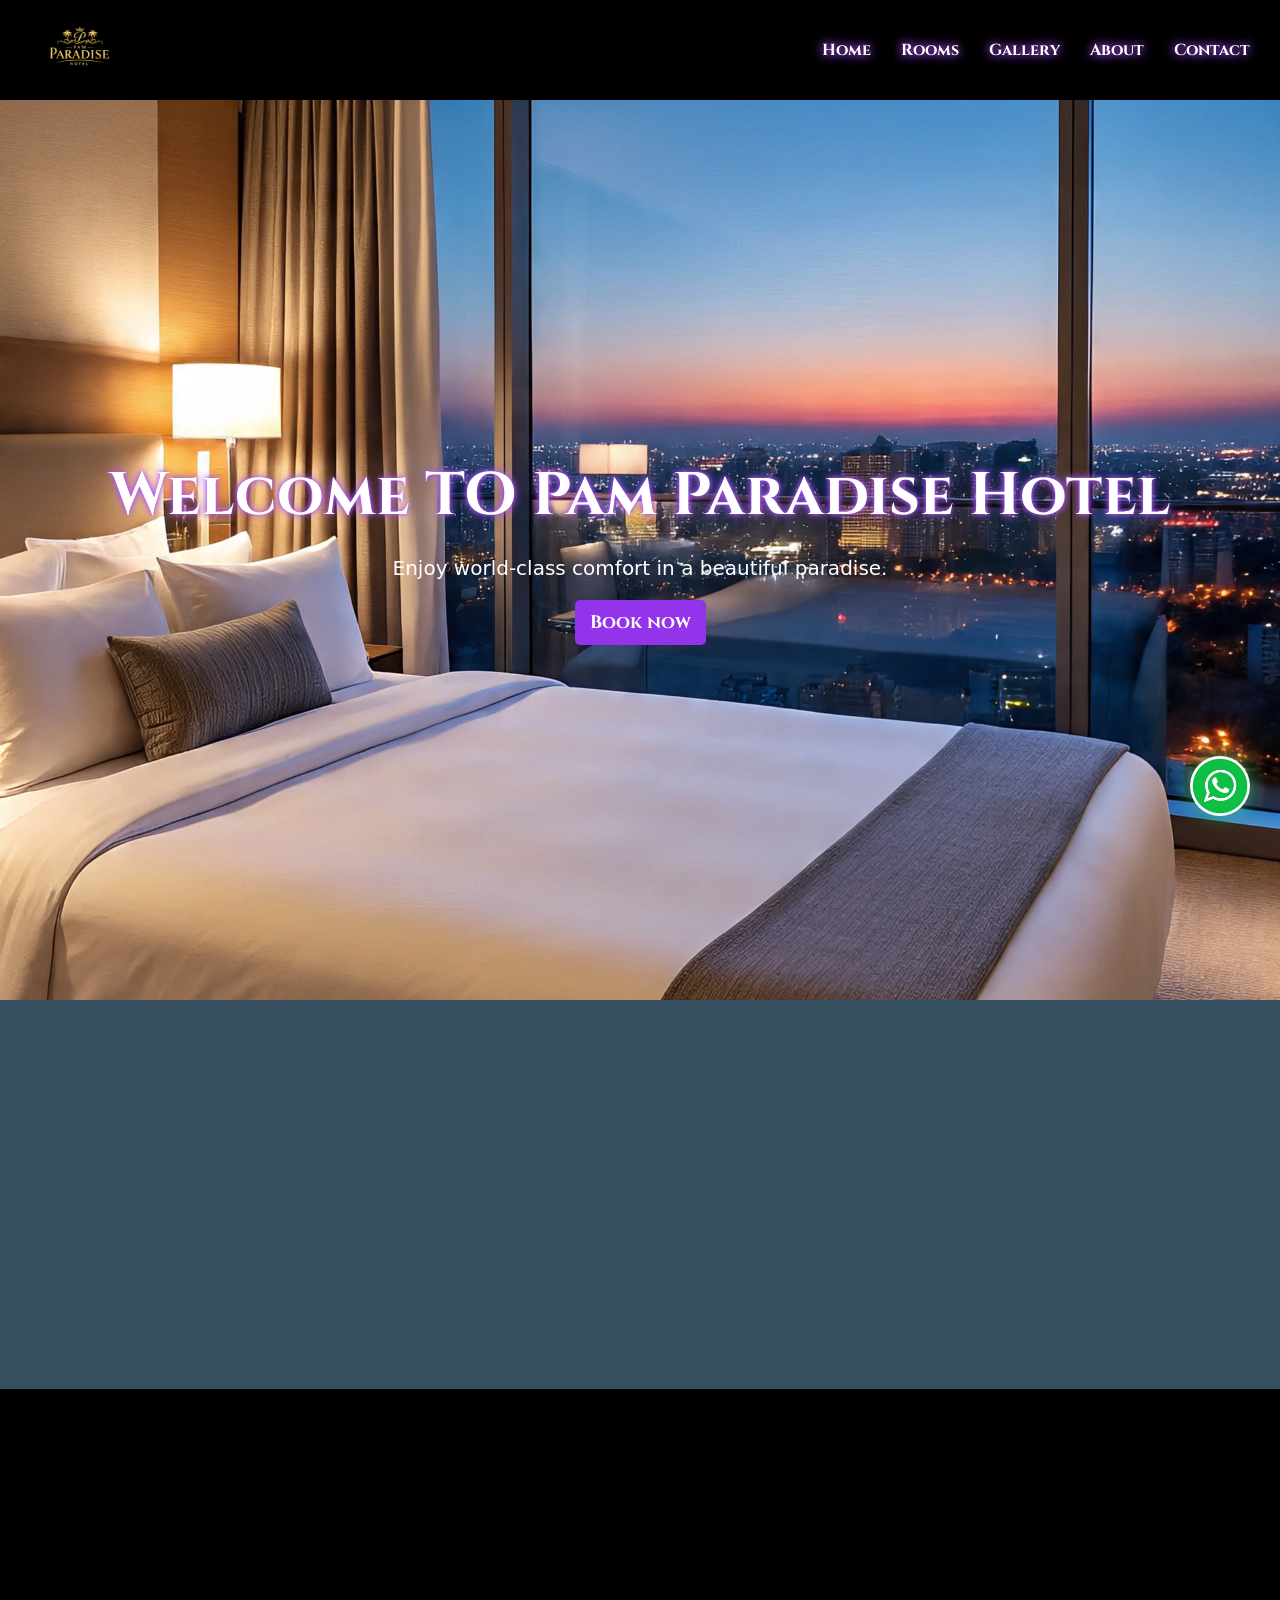
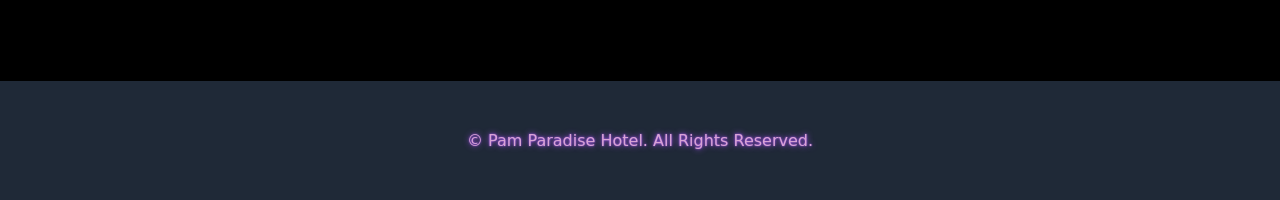
<file: index.html>
<!DOCTYPE html>
<html lang="en">
<head>
    <meta charset="UTF-8">
    <meta name="viewport" content="width=device-width, initial-scale=1.0">
    <title>Pam Paradise Hotel</title>
    <link rel="preconnect" href="https://fonts.googleapis.com">
<link rel="preconnect" href="https://fonts.gstatic.com" crossorigin>
<link href="https://fonts.googleapis.com/css2?family=Cinzel:wght@400..900&family=Cormorant:ital,wght@0,300..700;1,300..700&family=Jost:ital,wght@0,100..900;1,100..900&family=Outfit:wght@100..900&family=Poppins:ital,wght@0,100;0,200;0,300;0,400;0,500;0,600;0,700;0,800;0,900;1,100;1,200;1,300;1,400;1,500;1,600;1,700;1,800;1,900&family=Rubik:ital,wght@0,300..900;1,300..900&display=swap" rel="stylesheet">
<link href='https://unpkg.com/boxicons@2.1.4/css/boxicons.min.css' rel='stylesheet'>
    <link rel="stylesheet" href="style.css">
    <link href="https://unpkg.com/aos@2.3.1/dist/aos.css" rel="stylesheet">
</head>
<body>
    <header>
        <div class="logo">
            <img src="./Asset/logo.PNG" alt="">
        </div>
        <nav id="navbar">
            <ul>
                <li><a href="index.html">Home</a></li>
                <li><a href="room.html">Rooms</a></li>
                <li><a href="gallery.html">Gallery</a></li>
                <li><a href="about.html">About</a></li>
                <li><a href="contact.html">Contact</a></li>
            </ul>
        </nav>
        <div class="menu-btn" id="menuBtn">☰</div>
    </header>
    <div class="backgroundimage">
        <div class="backgroundtext">
            <h1>Welcome TO Pam Paradise Hotel</h1>
            <P>Enjoy world-class comfort in a beautiful paradise.</P>
            <a href="room.html#main">Book now</a>
        </div>
    </div>
    <section>
        <h2 data-aos="fade-up">Our Services</h2>
        <div class="section">
            <div class="services" data-aos="flip-up">
                <h3>luxury Rooms</h3>
                <p>Experience premium comfort with elegant rooms, modern interiors, and peaceful relaxation.</p>
            </div>
            <div class="services" data-aos="flip-up">
                <h3>Restaurant</h3>
                <p>Enjoy delicious local and international meals  prepared by professional chefs.</p>
            </div>
            <div class="services" data-aos="flip-up">
                <h3>Spa & Wellness</h3>
                <p>Refresh your body and mind with luxury spa treatments and Wellness services.</p>
            </div>
            <div class="services" data-aos="flip-up">
                <h3>24/7 Guest Support</h3>
                <p>Our team is available 24/7 to ensure a smooth and comfortable hotel experience.</p>
            </div>
        </div>
    </section>
    <footer>
        <div class="divfooter" data-aos="fade-up">
            <div class="footer1">
                <h3>Quick Links</h3>
                <ul>
                    <li><a href="index.html">Home</a></li>
                    <li><a href="room.html">Rooms</a></li>
                    <li><a href="gallery.html">Gallery</a></li>
                    <li><a href="about.html">About</a></li>
                    <li><a href="contact.html">Contact</a></li>
                </ul>
            </div>
            <div class="footer2">
                <h3>Contact Us</h3>
                <ul>
                    <li>Email: <span>fataiqoweeypamilerin</span></li>
                    <li>Phone: <a href="tel:+2348165803719">+234 816 580 3719</a></li>
                    <li>Open 24/7 &bullet; Always at your service</li>
                </ul>
            </div>
        </div>
        <div class="divfooter2">
            <p>© Pam Paradise Hotel. All Rights Reserved.</p>
        </div>
    </footer>

    <a href="https://wa.me/234816580" target="_blank" class="whatsapp-btn" id="whatsapp-btn">
        <img src="./Asset/whatsapp icon.jpg" alt="">
    </a>    

    <script src="https://unpkg.com/aos@2.3.1/dist/aos.js"></script>
    <script>
    AOS.init();
    </script>

    <script src="script.js"></script>
</body>
</html>
</file>
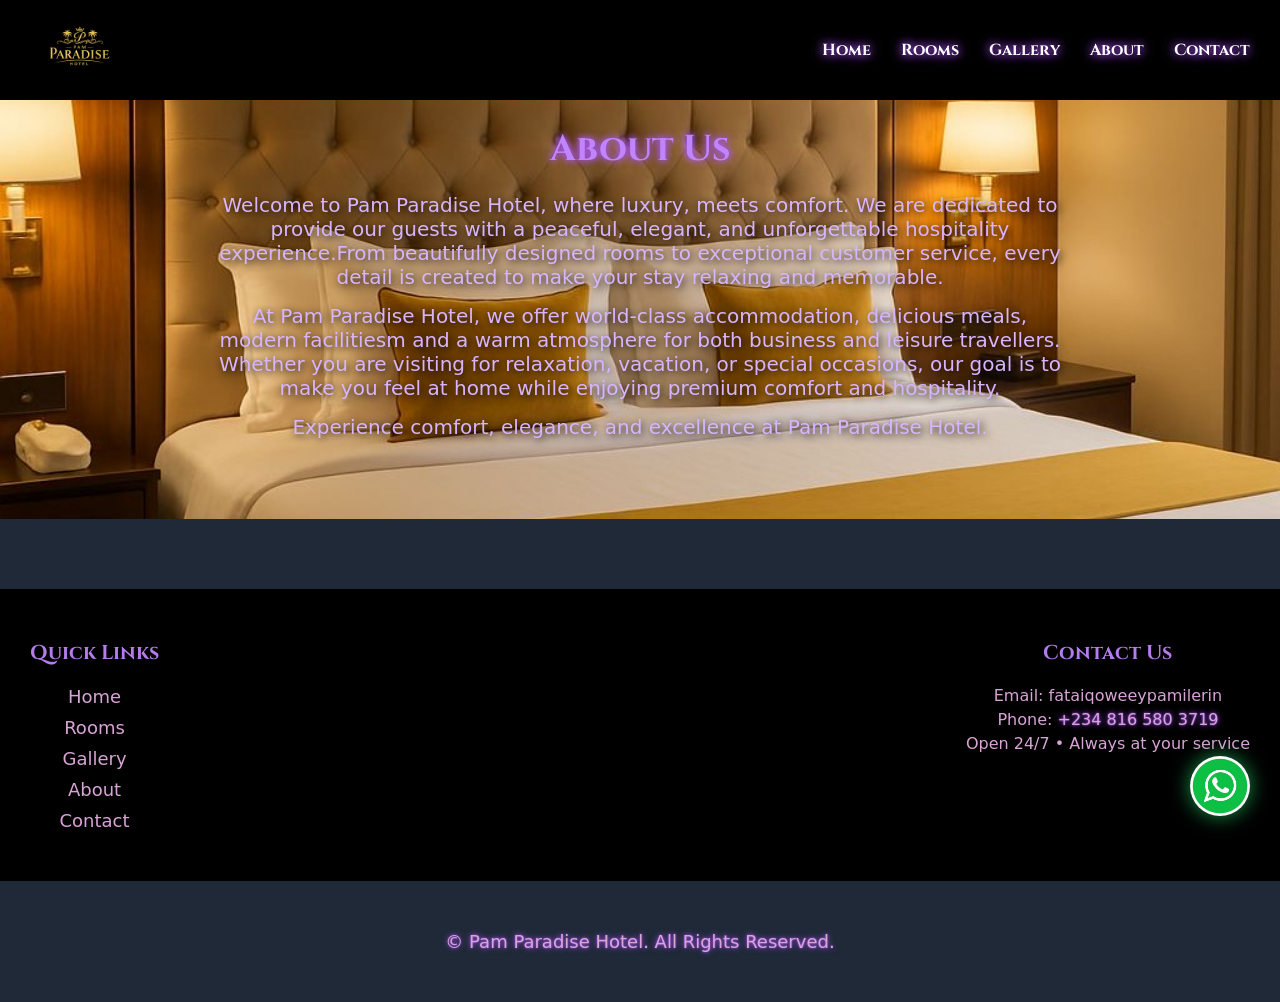
<file: about.html>
<!DOCTYPE html>
<html lang="en">
<head>
    <meta charset="UTF-8">
    <meta name="viewport" content="width=device-width, initial-scale=1.0">
    <title>Pam Paradise Hotel</title>
        <link rel="preconnect" href="https://fonts.googleapis.com">
<link rel="preconnect" href="https://fonts.gstatic.com" crossorigin>
<link href="https://fonts.googleapis.com/css2?family=Cinzel:wght@400..900&family=Cormorant:ital,wght@0,300..700;1,300..700&family=Jost:ital,wght@0,100..900;1,100..900&family=Outfit:wght@100..900&family=Poppins:ital,wght@0,100;0,200;0,300;0,400;0,500;0,600;0,700;0,800;0,900;1,100;1,200;1,300;1,400;1,500;1,600;1,700;1,800;1,900&family=Rubik:ital,wght@0,300..900;1,300..900&display=swap" rel="stylesheet">
<link href='https://unpkg.com/boxicons@2.1.4/css/boxicons.min.css' rel='stylesheet'>
    <link rel="stylesheet" href="about.css">
    <link href="https://unpkg.com/aos@2.3.1/dist/aos.css" rel="stylesheet">
</head>
<body>
    <header>
        <div class="logo">
            <img src="./Asset/logo.PNG" alt="">
        </div>
        <nav id="navbar">
            <ul>
                <li><a href="index.html">Home</a></li>
                <li><a href="room.html">Rooms</a></li>
                <li><a href="gallery.html">Gallery</a></li>
                <li><a href="about.html">About</a></li>
                <li><a href="contact.html">Contact</a></li>
            </ul>
        </nav>
        <div class="menu-btn" id="menuBtn">☰</div>
    </header>
    <main>
        <div class="backgroundimageabout">
            <h2>About Us</h2>
            <div class="paragraph">
                <p class="paragraph1">
                    Welcome to Pam Paradise Hotel, where luxury, meets comfort.
                    We are dedicated to provide our guests with a peaceful, elegant, and unforgettable hospitality experience.From beautifully designed rooms
                    to exceptional customer service, every detail is created to make your stay relaxing and memorable.
                </p>
                <p class="paragraph2">
                    At Pam Paradise Hotel, we offer world-class accommodation, delicious meals, modern facilitiesm and a warm atmosphere for both
                    business and leisure travellers. Whether you are visiting for relaxation, vacation, or special occasions, our goal  is to make 
                    you feel at home while enjoying premium comfort and hospitality.
                </p>
                <p class="paragraph3">
                    Experience comfort, elegance, and excellence at Pam Paradise Hotel.
                </p>
            </div>   
        </div>
    </main>
        <footer>
        <div class="divfooter" data-aos="fade-up">
            <div class="footer1">
                <h3>Quick Links</h3>
                <ul>
                    <li><a href="index.html">Home</a></li>
                    <li><a href="room.html">Rooms</a></li>
                    <li><a href="gallery.html">Gallery</a></li>
                    <li><a href="about.html">About</a></li>
                    <li><a href="contact.html">Contact</a></li>
                </ul>
            </div>
            <div class="footer2">
                <h3>Contact Us</h3>
                <ul>
                    <li>Email: <span>fataiqoweeypamilerin</span></li>
                    <li>Phone: <a href="tel:+2348165803719">+234 816 580 3719</a></li>
                    <li>Open 24/7 &bullet; Always at your service</li>
                </ul>
            </div>
        </div>
        <div class="divfooter2">
            <p>© Pam Paradise Hotel. All Rights Reserved.</p>
        </div>
    </footer>

    <a href="https://wa.me/2348165803719" target="_blank" class="whatsapp-btn" id="whatsapp-btn">
        <img src="./Asset/whatsapp icon.jpg" alt="">
    </a>

    <script src="https://unpkg.com/aos@2.3.1/dist/aos.js"></script>
    <script>
    AOS.init();
    </script>

    <script src="script.js"></script>
</body>
</html>
</file>
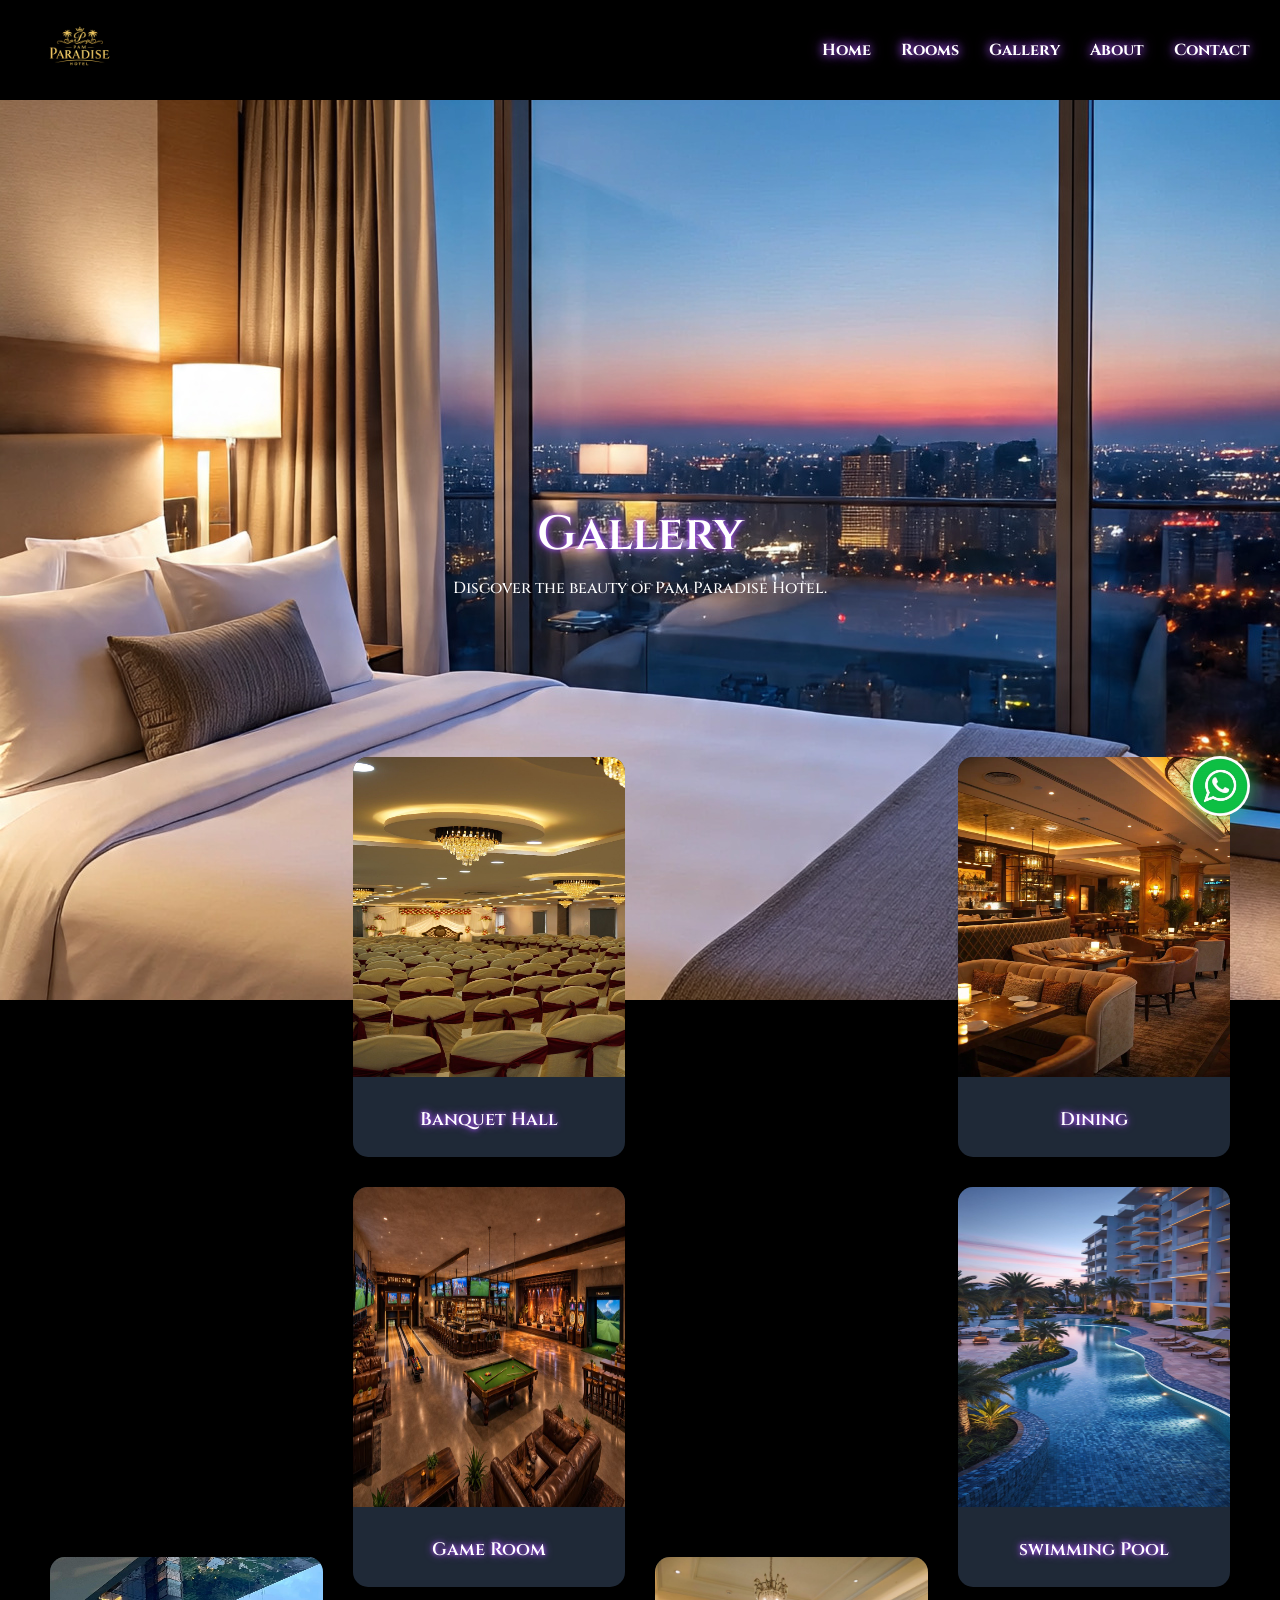
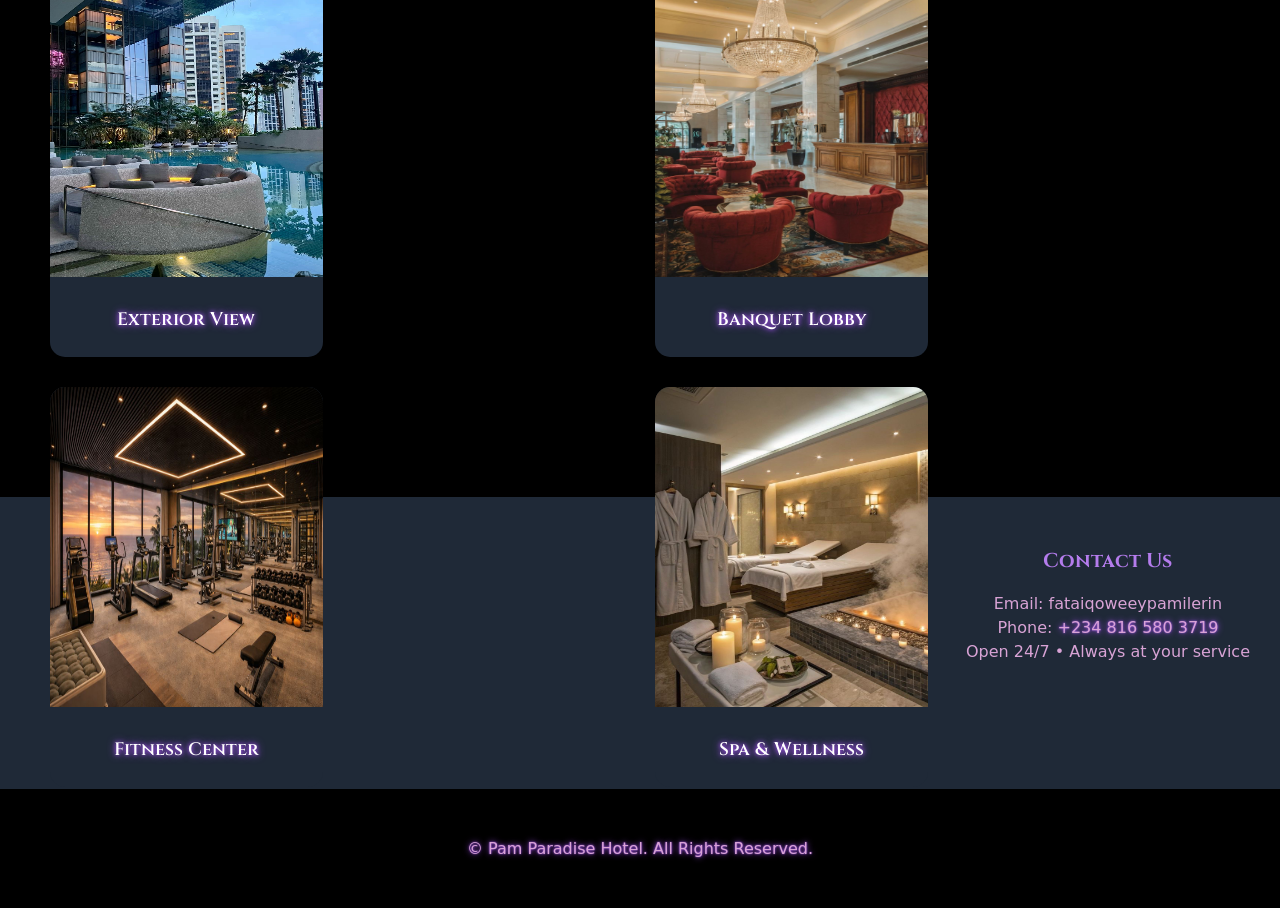
<file: gallery.html>
<!DOCTYPE html>
<html lang="en">
<head>
    <meta charset="UTF-8">
    <meta name="viewport" content="width=device-width, initial-scale=1.0">
    <title>Pam Paradise Hotel </title>
        <link rel="preconnect" href="https://fonts.googleapis.com">
<link rel="preconnect" href="https://fonts.gstatic.com" crossorigin>
<link href="https://fonts.googleapis.com/css2?family=Cinzel:wght@400..900&family=Cormorant:ital,wght@0,300..700;1,300..700&family=Jost:ital,wght@0,100..900;1,100..900&family=Outfit:wght@100..900&family=Poppins:ital,wght@0,100;0,200;0,300;0,400;0,500;0,600;0,700;0,800;0,900;1,100;1,200;1,300;1,400;1,500;1,600;1,700;1,800;1,900&family=Rubik:ital,wght@0,300..900;1,300..900&display=swap" rel="stylesheet">
<link href='https://unpkg.com/boxicons@2.1.4/css/boxicons.min.css' rel='stylesheet'>
    <link rel="stylesheet" href="gallery.css">
    <link href="https://unpkg.com/aos@2.3.1/dist/aos.css" rel="stylesheet">
</head>
<body>
    <header>
        <div class="logo">
            <img src="./Asset/logo.PNG" alt="">
        </div>
        <nav id="navbar">
            <ul>
                <li><a href="index.html">Home</a></li>
                <li><a href="room.html">Rooms</a></li>
                <li><a href="gallery.html">Gallery</a></li>
                <li><a href="about.html">About</a></li>
                <li><a href="contact.htmlq">Contact</a></li>
            </ul>
        </nav>
        <div class="menu-btn" id="menuBtn">☰</div>
    </header>
    <div class="backgroundimage">
        <div class="backgroundtext">
            <h1>Gallery</h1>
            <P>Discover the beauty of Pam Paradise Hotel.</P>
        </div>
    </div>
    <main>
        <h2 data-aos="fade-up">Our Gallery</h2>
        <div class="section">
            <div class="gallery" data-aos="slide-up" data-aos-duration="2000">
                <div class="gallery-img">
                    <img src="./Asset/EXTERIOR VIEW.JPG" alt="">
                </div>
                <h3>Exterior View</h3>
            </div>
            <div class="gallery" data-aos="slide-down" data-aos-duration="2000">
                <div class="gallery-img">
                    <img src="./Asset/BANQUET HALL.JPG" alt="">
                </div>
                <h3>Banquet Hall</h3>
            </div>
            <div class="gallery" data-aos="slide-up" data-aos-duration="2000">
                <div class="gallery-img">
                    <img src="./Asset/BANQUET LOBBY.JPG" alt="">
                </div>
                <h3>Banquet Lobby</h3>
            </div>
            <div class="gallery" data-aos="slide-down" data-aos-duration="2000">
                <div class="gallery-img">
                    <img src="./Asset/DINING.JPG" alt="">
                </div>
                <h3>Dining</h3>
            </div>
            <div class="gallery" data-aos="slide-up" data-aos-duration="2000">
                <div class="gallery-img">
                    <img src="./Asset/FITNESS CENTER.JPG" alt="">
                </div>
                <h3>Fitness Center</h3>
            </div>
            <div class="gallery" data-aos="slide-down" data-aos-duration="2000">
                <div class="gallery-img">
                    <img src="./Asset/GAME ROOM.JPG" alt="">
                </div>
                <h3>Game Room</h3>
            </div>
            <div class="gallery" data-aos="slide-up" data-aos-duration="2000">
                <div class="gallery-img">
                    <img src="./Asset/RELAXING SPA.JPG" alt="">
                </div>
                <h3>Spa & Wellness</h3>
            </div>
            <div class="gallery" data-aos="slide-down" data-aos-duration="2000">
                <div class="gallery-img">
                    <img src="./Asset/swimming pool.jpg" alt="">
                </div>
                <h3>swimming Pool</h3>
            </div>                                                
        </div>
    </main>
    <footer>
        <div class="divfooter">
            <div class="footer1" data-aos="fade-up">
                <h3>Quick Links</h3>
                <ul>
                    <li><a href="index.html">Home</a></li>
                    <li><a href="room.html">Rooms</a></li>
                    <li><a href="gallery.html">Gallery</a></li>
                    <li><a href="about.html">About</a></li>
                    <li><a href="contact.html">Contact</a></li>
                </ul>
            </div>
            <div class="footer2">
                <h3>Contact Us</h3>
                <ul>
                    <li>Email: <span>fataiqoweeypamilerin</span></li>
                    <li>Phone: <a href="tel:+2348165803719">+234 816 580 3719</a></li>
                    <li>Open 24/7 &bullet; Always at your service</li>
                </ul>
            </div>
        </div>
        <div class="divfooter2">
            <p>© Pam Paradise Hotel. All Rights Reserved.</p>
        </div>
    </footer>

    <a href="https://wa.me/2348165803719" target="_blank" class="whatsapp-btn" id="whatsapp-btn">
        <img src="./Asset/whatsapp icon.jpg" alt="">
    </a>    

    <script src="https://unpkg.com/aos@2.3.1/dist/aos.js"></script>
    <script>
    AOS.init();
    </script>

    <script src="script.js"></script>    
    
</body>
</html>
</file>
<file: style.css>
*{
    padding: 0;
    margin: 0;
    box-sizing: border-box;
    list-style: none;
    text-decoration: none;
}
body{
    overflow-X: hidden;
    background: black;
    cursor: pointer;
}
header{
    height: 100px;
    width: 100%;
    display: flex;
    align-items: center;
    justify-content: space-between;
    background-color: black;
    padding: 0 30px;
    position: sticky;
    top: 0;
    z-index: 2;
}
button{
    padding: 5px 10px;
    border-radius: 10px;
    border: none;
    font-size: 30px;
}
nav ul{
    display: flex;
    gap: 30px;
    color: white;
    font-family: "Cinzel", serif;
    font-size: 16px;
    font-weight: 700;
    color: rgb(255, 255, 255);
    text-shadow: 0 0 8px #a855f7,0 0 14px #a855f7;
}
ul li a{
    color: white;
    position: relative;
    transition: 0.4s;
}
ul li a::after{
    content: "";
    position: absolute;
    left: 0;
    top: 22px;
    width: 100%;
    height: 2px;
    background: #a855f7;
    transform: scaleX(0);
    transform-origin: left;
    transition: 0.4s;
}
ul li a:hover{
    color: #a855f7;
}
ul li a:hover::after{
    transform: scaleX(1);
}
.logo{
    height: 100px;
}
.logo img{
    height: 100%;
}
.menu-btn{
    display: none;
    color:  rgb(147,51,234);
    font-size: 35px;
}
.backgroundimage{
    height: 100dvh;
    width: 100dvw;
    background-image: url(./Asset/Background\ image.jpg);
    background-size: cover;
    background-position: center;
    align-content: center;
    animation: image 20s ease-in-out infinite;
}
@keyframes image{
    0%{
        background-image: url(./Asset/Background\ image.jpg);
    }
    25%{
        background-image: url(./Asset/Background\ image2.jpg);
    }
    50%{
        background-image: url(./Asset/Background\ image3.jpg);
    }
    75%{
        background-image: url(./Asset/Background\ image4.jpg);
    }
    100%{
        background-image: url(./Asset/Background\ image.jpg);
    }
}
.backgroundtext{
    display: flex;
    gap: 20px;
    flex-direction: column;
    justify-content: center;
    align-items: center;
    color: white;
    text-align: center;
}
.backgroundtext h1{
    font-family: "Cinzel", serif;
    font-size: 60px;
    font-weight: 700;
    text-shadow: 0 0 4px #a855f7,0 0 8px #a855f7;
    text-align: center;
    padding: 0px 15px;
}
.backgroundimage p{
    font-family: ui-sans-serif, system-ui, sans-serif, "Apple Color Emoji", "Segoe UI Emoji", "Segoe UI Symbol", "Noto Color Emoji";
    font-size: 20px;
    font-weight: 400;
}
.backgroundimage a{
    font-family: "Cinzel", serif;
    font-size: 18px;
    font-weight: 700;
    background-color: rgb(147,51,234);
    border: none;
    color: white;
    padding: 10px 15px;
    border-radius: 5px;
}
section{
    font-family: ui-sans-serif, system-ui, sans-serif, "Apple Color Emoji", "Segoe UI Emoji", "Segoe UI Symbol", "Noto Color Emoji";
    display: flex;
    flex-direction: column;
    align-items: center;
    gap: 20px;
    padding: 50px 30px;
    background-color: #354f60;
}
section h2{
    font-family: "Cinzel", serif; 
    font-size: 40px;
    font-weight: 600;
    text-shadow: 0 0 4px #a855f7,0 0 8px #a855f7;
    color: white;
    text-align: center;
}
.section{
    display: flex;
    gap: 20px;
    width: 100%;
    text-align: center;
}
.services{
    width: 100%;
    display: flex;
    flex-direction: column;
    align-items: center;
    gap: 10px;
    box-shadow: 0 0 4px 2px  lightgray;
    padding: 50px 20px;
    border-radius: 10px;
    animation: gradient 3s linear infinite;
    background: linear-gradient(135deg, rgba(225, 255, 255, 0.12), rgba(255, 225, 225, 0.4));
    backdrop-filter: blur(5px);
}
.services p{
    font-weight: 500;
    font-size: 18px;
}
footer{
    background: black;
    font-family: ui-sans-serif, system-ui, sans-serif, "Apple Color Emoji", "Segoe UI Emoji", "Segoe UI Symbol", "Noto Color Emoji";
}
.divfooter{
    color: #d8a3d5;
    display: flex;
    justify-content: space-between;
    padding: 50px 30px;
    text-align: center;
    position: relative;
}
.divfooter h3{
    font-family: "Cinzel", serif;
    font-weight: 700;
    font-size: 20px;
    color: #b47cec;
}
.footer1, .footer2{
    display: flex;
    flex-direction: column;
    gap: 20px;
}
.footer1 ul{
    display: flex;
    flex-direction: column;
    gap: 10px;
}
.footer2 ul{
    display: flex;
    flex-direction: column;
    gap: 5px;
}
.footer1 ul li a{
    color: #d8a3d5;
    font-size: 18px;
}
.footer2 ul li a{
    color: #d8a3d5;
    text-shadow: 0 0 2px #a855f7,0 0 6px #a855f7;

}
.divfooter2{
    color: #d8a3d5;
    text-shadow: 0 0 2px #a855f7,0 0 6px #a855f7;
    background:  #1f2937;
    text-align: center;
    padding: 50px 30px;
    font-size: 16px;
}
.whatsapp-btn{
    position: fixed;
    bottom: 80px;
    right: 0;
    padding: 0px 30px;
}
.whatsapp-btn img{
    width: 60px;
    height: 60px;
    box-shadow: 0 0 20px rgba(37, 211, 102, 0.7);
    animation: pulse 1.5s infinite;
    background: none;
    border-radius: 50%;
}
@keyframes pulse{
    0%{
        transform: scale(1);
    }
    50%{
        transform: scale(1.1);
    }
    100%{
        transform: scale(1);
    }
}
@media (max-width: 768px) {
    .backgroundtext h1{
        font-size: 36px;
    }
    .menu-btn{
        display: block;
    }
    nav{
        position: absolute;
        top: 90px;
        left: 0;
        width: 100%;
        background: black;
        max-height: 0;
        overflow: hidden;
        transition: 0.5s ease;
    }
    nav.active{
        max-height: 500px;
    }
    nav ul{
        display: flex;
        flex-direction: column;
        width: 100%;
        padding: 30px 40px;
        gap: 20px;
    }
    .section{
        display: grid;
        grid-template-columns: auto auto;
    }
    section h2{
        font-size: 30px;
    }
}
@media (max-width: 600px) {
    .divfooter{
        display: grid;
        text-align: start;
        gap: 50px;
    }
}
@media (max-width: 500px) {
    .backgroundtext p{
        padding: 0px 20px;
    }
    .backgroundtext h1{
        padding: 0px 15px;
    }
    .section{
        display: grid;
        grid-template-columns: auto;
    }
    section h2{
        font-size: 30px;
    }
}
@media (max-width: 400px) {
    .backgroundtext h1{
        padding: 0px 20px;
    }
}
@media (max-width: 250px) {
    header{
        padding: 0px 10px;
    }
}
</file>
<file: about.css>
*{
    padding: 0;
    margin: 0;
    box-sizing: border-box;
    list-style: none;
    text-decoration: none;
}
body{
    background: black;
    cursor: pointer;
}
header{
    height: 100px;
    width: 100%;
    display: flex;
    align-items: center;
    justify-content: space-between;
    background-color: black;
    padding: 0 30px;
    position: sticky;
    top: 0;
    z-index: 2;
}
nav ul{
    display: flex;
    gap: 30px;
    color: white;
    font-family: "Cinzel", serif;
    font-size: 16px;
    font-weight: 700;
    color: rgb(255, 255, 255);
    text-shadow: 0 0 8px #a855f7,0 0 14px #a855f7;
}
ul li a{
    color: white;
    position: relative;
    transition: 0.4s;
}
ul li a::after{
    content: "";
    position: absolute;
    left: 0;
    top: 22px;
    width: 100%;
    height: 2px;
    background: #a855f7;
    transform: scaleX(0);
    transform-origin: left;
    transition: 0.4s;
}
ul li a:hover{
    color: #a855f7;
}
ul li a:hover::after{
    transform: scaleX(1);
}
.logo{
    height: 100px;
}
.logo img{
    height: 100%;
}
.menu-btn{
    display: none;
    color:  rgb(147,51,234);
    font-size: 35px;
}
main{
    background:  #1f2937;
    padding-bottom: 70px;
}
.backgroundimageabout{
    background-image: url(./Asset/IMG_2693.JPG);
    background-size: cover;
    background-position: center;
    background-repeat: no-repeat;
    background-color: #000000;
    padding: 25px 30px;
    padding-bottom: 80px;
    display: flex;
    flex-direction: column;
    gap: 20px;
    align-items: center;
    animation: image 20s ease-in-out infinite;
} 
@keyframes image{
    0%{
        background-image: url(./Asset/IMG_2693.JPG);
    }
    30%{
        background-image: url(./Asset/Background\ image4.jpg);
    }
    70%{
        background-image: url(./Asset/Background\ image2.jpg);
    }
    100%{
        background-image: url(./Asset/IMG_2693.JPG);
    }
}
.backgroundimageabout h2{
    text-align: center;
    color: #C084FC;
    font-family: "Cinzel", serif;
    font-size: 36px;
    font-weight: 700;
    text-shadow: 0 0 6px #a855f7,0 0 8px #a855f7;
}
.backgroundimageabout .paragraph{
    font-family: ui-sans-serif, system-ui, sans-serif, "Apple Color Emoji", "Segoe UI Emoji", "Segoe UI Symbol", "Noto Color Emoji";
    font-size: 20px;
    font-weight: 400;
    text-align: center;
    color: #D8B4FE;
    text-shadow: 2px 2px 8px rgba(0, 0, 0, 1);
    display: flex;
    align-items: center;
    flex-direction: column;
    gap: 15px;
    width: 70%;
}
footer{
    background: black;
    font-family: ui-sans-serif, system-ui, sans-serif, "Apple Color Emoji", "Segoe UI Emoji", "Segoe UI Symbol", "Noto Color Emoji";
}
.divfooter{
    color: #d8a3d5;
    display: flex;
    justify-content: space-between;
    padding: 50px 30px;
    text-align: center;
    position: relative;
}
.divfooter h3{
    font-family: "Cinzel", serif;
    font-weight: 700;
    font-size: 20px;
    color: #b47cec;
}
.footer1, .footer2{
    display: flex;
    flex-direction: column;
    gap: 20px;
}
.footer1 ul{
    display: flex;
    flex-direction: column;
    gap: 10px;
}
.footer2 ul{
    display: flex;
    flex-direction: column;
    gap: 5px;
}
.footer1 ul li a{
    color: #d8a3d5;
    font-size: 18px;
}
.footer2 ul li a{
    color: #d8a3d5;
    text-shadow: 0 0 2px #a855f7,0 0 6px #a855f7;
}
.divfooter2{
    color: #d8a3d5;
    text-shadow: 0 0 2px #a855f7,0 0 6px #a855f7;
    background:  #1f2937;
    text-align: center;
    padding: 50px 30px;
    font-size: 18px;
}
.whatsapp-btn{
    position: fixed;
    bottom: 80px;
    right: 0;
    padding: 0px 30px;
}
.whatsapp-btn img{
    width: 60px;
    height: 60px;
    box-shadow: 0 0 20px rgba(37, 211, 102, 0.7);
    animation: pulse 1.5s infinite;
    background: none;
    border-radius: 50%;
}
@keyframes pulse{
    0%{
        transform: scale(1);
    }
    50%{
        transform: scale(1.1);
    }
    100%{
        transform: scale(1);
    }
}
@media (max-width:1000px) {
    .backgroundimageabout .paragraph{
        width: 100%;
    }
}
@media (max-width: 768px) {
    .backgroundimageabout h2{
        font-size: 30px;
    }
    .backgroundimageabout .paragraph{
        font-size: 18px;
    }
    .menu-btn{
        display: block;
    }
    nav{
        position: absolute;
        top: 90px;
        left: 0;
        width: 100%;
        background: black;
        max-height: 0;
        overflow: hidden;
        transition: 0.5s ease;
    }
    nav.active{
        max-height: 500px;
    }
    nav ul{
        display: flex;
        flex-direction: column;
        width: 100%;
        padding: 30px 40px;
        gap: 20px;
    }
}
@media (max-width: 600px) {
    .divfooter{
        display: grid;
        text-align: start;
        gap: 50px;
    }
}
@media (max-width: 250px) {
    header{
        padding: 0px 10px;
    }
}
</file>
<file: gallery.css>
*{
    padding: 0;
    margin: 0;
    box-sizing: border-box;
    list-style: none;
    text-decoration: none;
}
body{
    overflow-X: hidden;
    background: black;
    cursor: pointer;
}
header{
    height: 100px;
    width: 100%;
    display: flex;
    align-items: center;
    justify-content: space-between;
    background-color: black;
    padding: 0 30px;
    position: sticky;
    top: 0;
    z-index: 2;
}
nav ul{
    display: flex;
    gap: 30px;
    color: white;
    font-family: "Cinzel", serif;
    font-size: 16px;
    font-weight: 700;
    color: rgb(255, 255, 255);
    text-shadow: 0 0 8px #a855f7,0 0 14px #a855f7;
}
ul li a{
    color: white;
    position: relative;
    transition: 0.4s;
}
ul li a::after{
    content: "";
    position: absolute;
    left: 0;
    top: 22px;
    width: 100%;
    height: 2px;
    background: #a855f7;
    transform: scaleX(0);
    transform-origin: left;
    transition: 0.4s;
}
ul li a:hover{
    color: #a855f7;
}
ul li a:hover::after{
    transform: scaleX(1);
}
.logo{
    height: 100px;
}
.logo img{
    height: 100%;
}
.menu-btn{
    display: none;
    color:  rgb(147,51,234);
    font-size: 35px;
}
.backgroundimage{
    height: 100dvh;
    width: 100dvw;
    background-image: url(./Asset/Background\ image.jpg);
    background-size: cover;
    background-position: center;
    align-content: center;
    animation: image 20s ease-in-out infinite;
}
@keyframes image{
    0%{
        background-image: url(./Asset/Background\ image.jpg);
    }
    25%{
        background-image: url(./Asset/Background\ image2.jpg);
    }
    50%{
        background-image: url(./Asset/Background\ image3.jpg);
    }
    75%{
        background-image: url(./Asset/Background\ image4.jpg);
    }
    100%{
        background-image: url(./Asset/Background\ image.jpg);
    }
}
.backgroundtext{
    display: flex;
    gap: 10px;
    flex-direction: column;
    justify-content: center;
    align-items: center;
    color: white;
    text-align: center;
}
.backgroundtext h1{
    font-family: "Cinzel", serif;
    font-size: 48px;
    font-weight: 600;
    text-shadow: 0 0 4px #a855f7,0 0 8px #a855f7;
    text-align: center;
    padding: 0px 15px;
}
.backgroundimage p{
    font-family: "Cinzel", serif;
    font-size: 16px;
    font-weight: 500;
}
main{
    background: black;
    padding: 80px 50px;
}
main h2{
    font-family: "Cinzel", serif;
    font-size: 35px;
    font-weight: 600;
    text-shadow: 0 0 4px #a855f7,0 0 8px #a855f7;
    color: white;
    text-align: center;
}
.section{
    display: grid;
    grid-template-columns: repeat(4, minmax(0, 1fr));
    width: 100%;
    gap: 30px;
    padding: 30px 0px;
}
.gallery{
    height: 400px;
    width: 100%;
    background:  #1f2937;
    border-radius: 15px;
}
.gallery-img{
    width: 100%;
    height: 80%;
}
.gallery-img img{
    height: 100%;
    width: 100%;
    border-radius: 15px 15px 0px 0px;
}
.gallery h3{
    font-family: "Cinzel", serif;
    font-size: 18px;
    font-weight: 600;
    text-shadow: 0 0 4px #a855f7,0 0 8px #a855f7;
    color: white;
    height: 20%;
    text-align: center;
    padding: 30px 0px;
}
footer{
    background:  #1f2937;
    font-family: ui-sans-serif, system-ui, sans-serif, "Apple Color Emoji", "Segoe UI Emoji", "Segoe UI Symbol", "Noto Color Emoji";
}
.divfooter{
    color: #d8a3d5;
    display: flex;
    justify-content: space-between;
    padding: 50px 30px;
    text-align: center;
    position: relative;
}
.divfooter h3{
    font-family: "Cinzel", serif;
    font-weight: 700;
    font-size: 20px;
    color: #b47cec;
}
.footer1, .footer2{
    display: flex;
    flex-direction: column;
    gap: 20px;
}
.footer1 ul{
    display: flex;
    flex-direction: column;
    gap: 10px;
}
.footer2 ul{
    display: flex;
    flex-direction: column;
    gap: 5px;
}
.footer1 ul li a{
    color: #d8a3d5;
    font-size: 18px;
}
.footer2 ul li a{
    color: #d8a3d5;
    text-shadow: 0 0 2px #a855f7,0 0 6px #a855f7;

}
.divfooter2{
    color: #d8a3d5;
    text-shadow: 0 0 2px #a855f7,0 0 6px #a855f7;
    background:  black;
    text-align: center;
    padding: 50px 30px;
    font-size: 16px;
}
.whatsapp-btn{
    position: fixed;
    bottom: 80px;
    right: 0;
    padding: 0px 30px;
}
.whatsapp-btn img{
    width: 60px;
    height: 6%;
    box-shadow: 0 0 20px rgba(37, 211, 102, 0.7);
    animation: pulse 1.5s infinite;
    background: none;
    border-radius: 50%;
}
@keyframes pulse{
    0%{
        transform: scale(1);
    }
    50%{
        transform: scale(1.1);
    }
    100%{
        transform: scale(1);
    }
}
@media (max-width: 1000px) {
    .section{
        display: grid;
        grid-template-columns: repeat(2, minmax(0, 1fr));
        width: 100%;
    }
    main{
        padding: 60px 30px;
    }
    .backgroundtext{
        padding: 0px 30px;
    }
}
@media (max-width: 768px) {
     .backgroundtext h1{
        font-size: 30px;
    }
    .menu-btn{
        display: block;
    }
    nav{
        position: absolute;
        top: 90px;
        left: 0;
        width: 100%;
        background: black;
        max-height: 0;
        overflow: hidden;
        transition: 0.7s ease;
    }
    nav.active{
        max-height: 500px;
    }
    nav ul{
        display: flex;
        flex-direction: column;
        width: 100%;
        padding: 30px 40px;
        gap: 20px;
    }
    main h2{
        font-size: 30px;
    }
}
@media (max-width: 600px) {
    .divfooter{
        display: grid;
        text-align: start;
        gap: 50px;
    }
}
@media (max-width: 500px) {
    .section{
        display: grid;
        grid-template-columns: repeat(1, minmax(0, 1fr));
        width: 100%;
    }
    main{
        padding: 60px 20px;
    }
    .divfooter{
        padding: 50px 20px;
    }
    main h2{
        font-size: 25px;
    }
}
@media (max-width: 250px) {
    header{
        padding: 0px 10px;
    }
}
</file>
